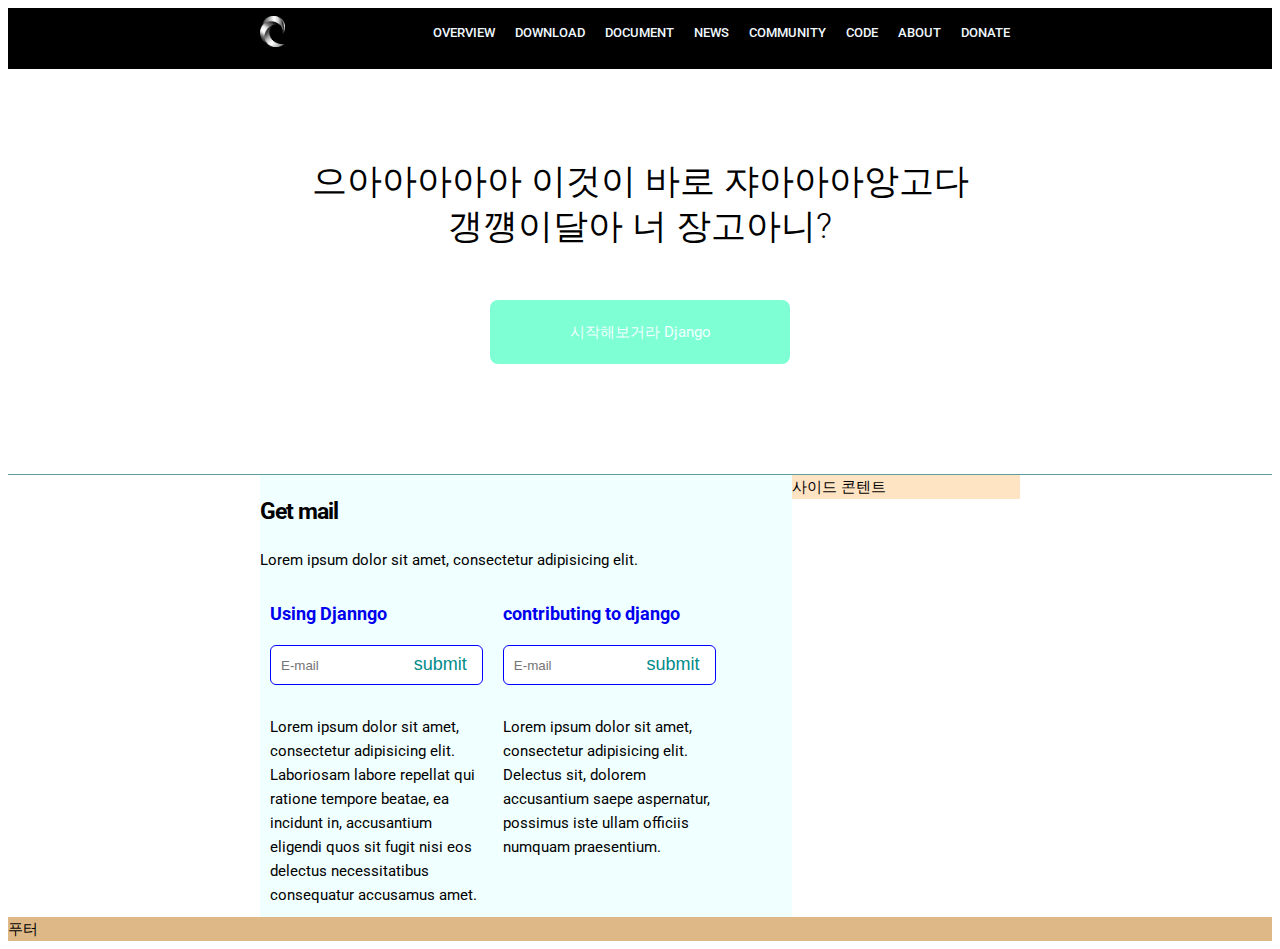
<file: index.html>
<!doctype html>
<html>
<head>
  <link href="https://fonts.googleapis.com/css?family=Lexend+Tera|Roboto&display=swap" rel="stylesheet">
   <link rel="stylesheet" href="style.css">
    <body>
    <header class="header">
       <div class="container">
            <h1 class="logo">
                <img src="logo%20vector.png" alt="albatross9" width="5%">
            </h1>
            <nav class="nav">
                <ul class="list">
                    <li class="listItem"><a href="#">Overview</a></li>
                    <li class="listItem"><a href="#">download</a></li>
                    <li class="listItem"><a href="#">document</a></li>
                    <li class="listItem"><a href="#">news</a></li>
                    <li class="listItem"><a href="#">community</a></li>
                    <li class="listItem"><a href="#">code</a></li>
                    <li class="listItem"><a href="#">about</a></li>
                    <li class="listItem"><a href="#">donate</a></li>
                </ul>
            </nav>
        </div>
    </header>
    <main class="main">
        <div class="hero-section">
            <div class="container">
               <p class="introDesc">
                   으아아아아아 이것이 바로 쟈아아아앙고다 갱꺵이달아
                   너 장고아니?
               </p>
                <a href="#" class="cta">
                     시작해보거라 Django
                </a>
            </div>
        </div>
        
        <div class="containerFloat">
            <div class="main-content">
                <h2>Get mail</h2>
                    <div class="mailngDesc">
                        Lorem ipsum dolor sit amet, consectetur adipisicing elit. 
                    </div>
                
                   <div class="mailng">
                    <h3><a href="#" class="mailingTitle">Using Djanngo</a>
                    </h3>                       
                        <form action="#" class="mailngForm">
                            <label for="inputFollowing">ahahah</label>
                            <input type="email" placeholder="E-mail" id="inputFollowing" name="inputFollowing">
                            <button type="submit" class="mailingFormBtn">submit</button>
                        </form>
                        <div class="mailngDesc">
                            Lorem ipsum dolor sit amet, consectetur adipisicing elit. Laboriosam labore repellat qui ratione tempore beatae, ea incidunt in, accusantium eligendi quos sit fugit nisi eos delectus necessitatibus consequatur accusamus amet.
                        </div>
                    </div>

                   <div class="mailng">

                    <h3><a href="#" class="mailngTitle">
                        contributing to django
                    </a></h3>
                        <form action="#" class="mailngForm">
                            <label for="inputContribute">ahahah</label>
                            <input type="email" placeholder="E-mail" id="inputContribute" name="inputContribute">
                            <button type="submit" class="mailingFormBtn">submit</button>
                        </form>
                        <div class="mailngDesc">
                            Lorem ipsum dolor sit amet, consectetur adipisicing elit. Delectus sit, dolorem accusantium saepe aspernatur, possimus iste ullam officiis numquam praesentium.
                        </div>
                    </div>
            </div>
            <div class="side-content">사이드 콘텐트</div>
        </div>
        
    </main>
    <footer class="footer">푸터</footer>
    </body>
</head>
</html>
</file>
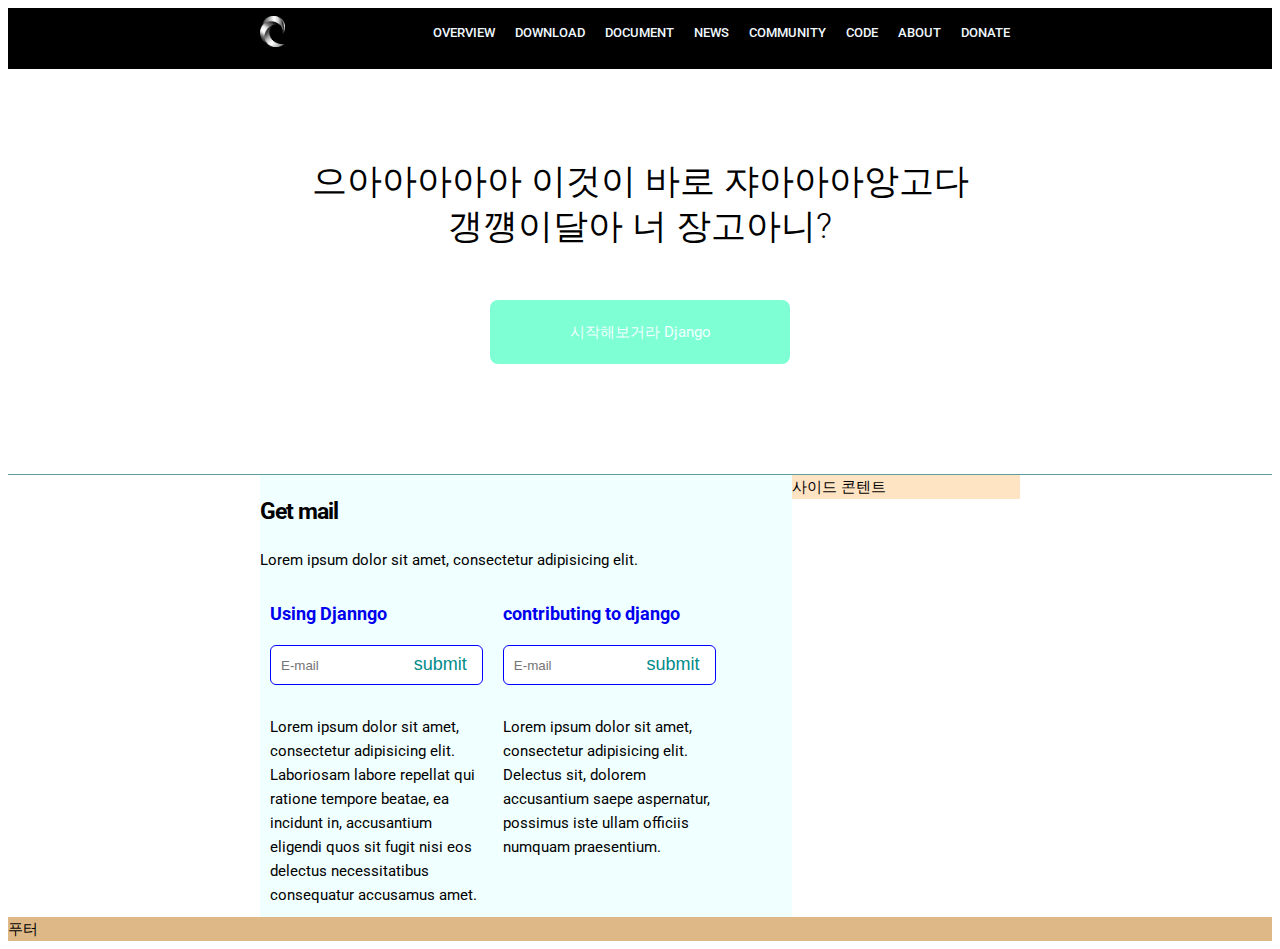
<file: main.html>
<!doctype html>
<html>
<head>
  <link href="https://fonts.googleapis.com/css?family=Lexend+Tera|Roboto&display=swap" rel="stylesheet">
   <link rel="stylesheet" href="style.css">
    <body>
    <header class="header">
       <div class="container">
            <h1 class="logo">
                <img src="logo%20vector.png" alt="albatross9" width="5%">
            </h1>
            <nav class="nav">
                <ul class="list">
                    <li class="listItem"><a href="#">Overview</a></li>
                    <li class="listItem"><a href="#">download</a></li>
                    <li class="listItem"><a href="#">document</a></li>
                    <li class="listItem"><a href="#">news</a></li>
                    <li class="listItem"><a href="#">community</a></li>
                    <li class="listItem"><a href="#">code</a></li>
                    <li class="listItem"><a href="#">about</a></li>
                    <li class="listItem"><a href="#">donate</a></li>
                </ul>
            </nav>
        </div>
    </header>
    <main class="main">
        <div class="hero-section">
            <div class="container">
               <p class="introDesc">
                   으아아아아아 이것이 바로 쟈아아아앙고다 갱꺵이달아
                   너 장고아니?
               </p>
                <a href="#" class="cta">
                     시작해보거라 Django
                </a>
            </div>
        </div>
        
        <div class="containerFloat">
            <div class="main-content">
                <h2>Get mail</h2>
                    <div class="mailngDesc">
                        Lorem ipsum dolor sit amet, consectetur adipisicing elit. 
                    </div>
                
                   <div class="mailng">
                    <h3><a href="#" class="mailingTitle">Using Djanngo</a>
                    </h3>                       
                        <form action="#" class="mailngForm">
                            <label for="inputFollowing">ahahah</label>
                            <input type="email" placeholder="E-mail" id="inputFollowing" name="inputFollowing">
                            <button type="submit" class="mailingFormBtn">submit</button>
                        </form>
                        <div class="mailngDesc">
                            Lorem ipsum dolor sit amet, consectetur adipisicing elit. Laboriosam labore repellat qui ratione tempore beatae, ea incidunt in, accusantium eligendi quos sit fugit nisi eos delectus necessitatibus consequatur accusamus amet.
                        </div>
                    </div>

                   <div class="mailng">

                    <h3><a href="#" class="mailngTitle">
                        contributing to django
                    </a></h3>
                        <form action="#" class="mailngForm">
                            <label for="inputContribute">ahahah</label>
                            <input type="email" placeholder="E-mail" id="inputContribute" name="inputContribute">
                            <button type="submit" class="mailingFormBtn">submit</button>
                        </form>
                        <div class="mailngDesc">
                            Lorem ipsum dolor sit amet, consectetur adipisicing elit. Delectus sit, dolorem accusantium saepe aspernatur, possimus iste ullam officiis numquam praesentium.
                        </div>
                    </div>
            </div>
            <div class="side-content">사이드 콘텐트</div>
        </div>
        
    </main>
    <footer class="footer">푸터</footer>
    </body>
</head>
</html>
</file>
<file: style.css>
*{
    box-sizing: border-box;
    
}
html{
    font-size:10px;
}
body{
    min-width: 600px;
    font-size: 1.5rem;
    font-family: 'Roboto', sans-serif;
    line-height: 1.6;
}

.container{
    max-width:800px;
    background-color:;
    margin: 0 auto 0 auto;
    padding: 0 20px;
    position: relative;
}


.containerFloat{
    max-width:800px;
    margin: 0 auto 0 auto;
    padding: 0 20px;
    position: relative;
    clear: both;
}
.containerFloat::after{
    display: block;
    content: '';
    clear: both;
}

.header{
    background-color: black;
    padding: 5px 0 15px;
    
    
}

.hero-section{
    text-align: center;
    padding: 50px 0;
    border-bottom: 1px solid cadetblue;
    
    
}
.introDesc{
    margin: 40px auto 50px;
    width: 700px;
    font-weight: 300;
    font-size: 3.5rem;
    line-height: 1.3;
    
}

.cta{
    color: azure;
    font-weight: 400;
    width: 300px;
    margin: 0 auto 60px;
    display: block;
    padding: 20px 50px;
    border-radius: 8px;
    background-color: aquamarine;
}
.cta:hover{
    background-color:cadetblue;
}

.main-content{
    background-color: azure;
    float: left;
    width: 70%;
    
}

.side-content{
    background-color: bisque;
    float: right;
    width: 30%;
}

.footer{
    background-color: burlywood;
    clear: both;
    
}

a{
    text-decoration: none;
    
}

.nav{
    text-align: right;
}
.list{
    margin: 0;
    font-size: 0;
    
}
.listItem{
    font-weight: 500;
    display: inline-block;
    font-size: 1.3rem;
    text-transform: uppercase;
}

.listItem>a{
    color:aliceblue;
    display: block;
    padding: 10px;
    

}

.listItem>a:hover{
    color:aquamarine;
    
}
.logo{
    height:1px;
    position: absolute;
    top: 0;
    left: 0;
    margin: 0;
    padding: inherit;
    
}

maling:first-child{
    margin-right: 4%;
    
}

.mailng{
    background-color:azure;
    float: left;
    width: 40%;
    margin: 10px;
}

.mailngForm{
    margin: 10px auto 30px;
    position: relative;
    
}


.mailngForm>label{
    position: absolute;
    width: 1px;
    height: 1px;
    overflow: hidden;
    margin: -1px;
    clip: rect(0,0,0,0);
}

input[type="email"]{
   width: 100%;
    border: 1px solid blue;
    border-radius: 6px;
    height: 4rem;
    padding: 5px 50px 5px 10px
    
}
.mailingFormBtn{
    position: absolute;
    top: 20%;
    right: 10px;
    border: 0;
    background: transparent;
    cursor: pointer;
    color:darkcyan;
    font-size: 1.8rem;
    
}
h2{
    letter-spacing: -1px;
}
</file>
